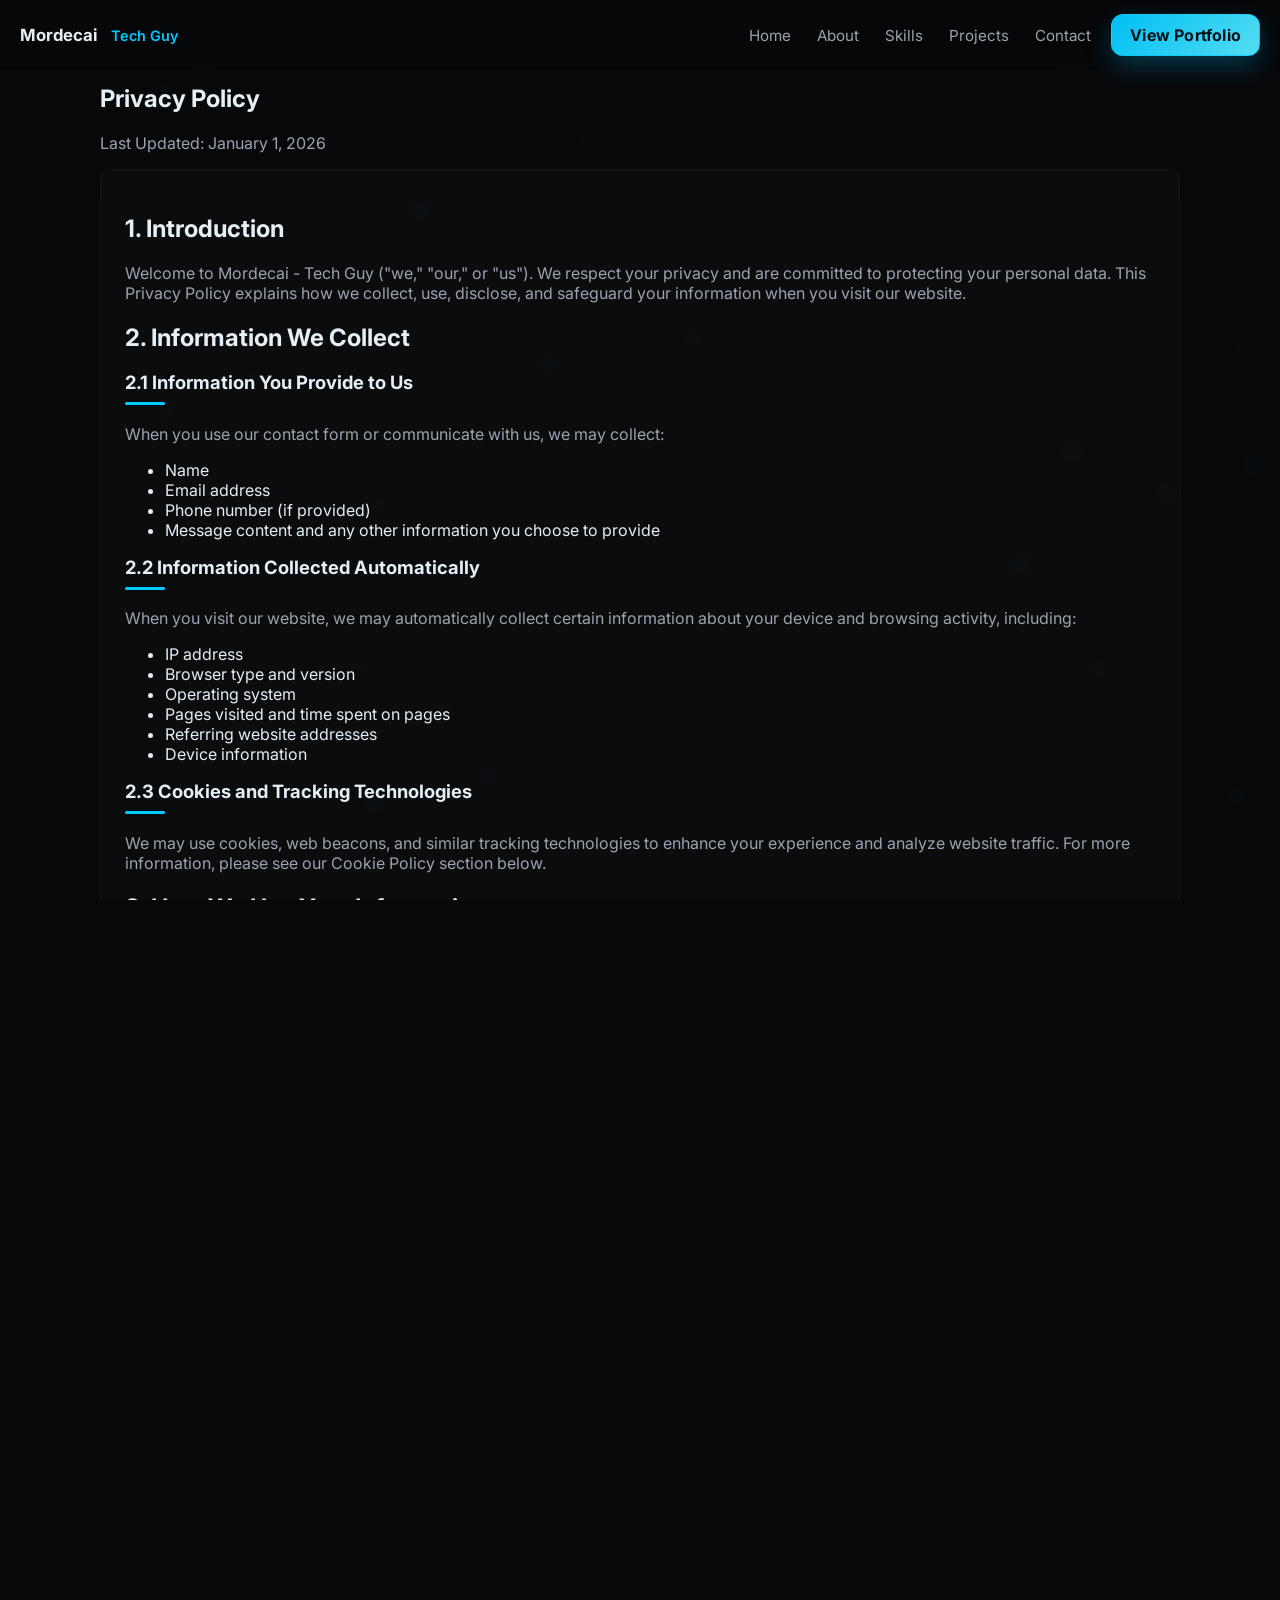
<file: privacy.html>
<!doctype html>
<html lang="en">
<head>
  <meta charset="utf-8">
  <meta name="viewport" content="width=device-width, initial-scale=1">
  <title>Privacy Policy - Mordecai | Tech Guy</title>

  <link rel="preconnect" href="https://fonts.googleapis.com">
  <link rel="preconnect" href="https://fonts.gstatic.com" crossorigin>
  <link href="https://fonts.googleapis.com/css2?family=Inter:wght@300;400;600;700&display=swap" rel="stylesheet">

  <link rel="stylesheet" href="index.css">

  <meta name="description" content="Privacy Policy for Mordecai - Tech Guy portfolio website.">
  <meta name="theme-color" content="#07080a">
</head>
<body>

  <div id="scrollProgress" aria-hidden="true"></div>
  <canvas id="particles" aria-hidden="true"></canvas>

  <header id="siteHeader" class="nav">
    <div class="nav-inner">
      <a href="index.html" class="brand">Mordecai<span class="dot">Tech Guy</span></a>

      <nav class="nav-links" aria-label="Primary navigation">
        <a href="index.html#home" class="nav-link">Home</a>
        <a href="index.html#about" class="nav-link">About</a>
        <a href="index.html#skills" class="nav-link">Skills</a>
        <a href="index.html#projects" class="nav-link">Projects</a>
        <a href="index.html#contact" class="nav-link">Contact</a>
        <a href="index.html#projects" class="btn-accent">View Portfolio</a>
      </nav>

      <button id="mobileBtn" aria-expanded="false" aria-controls="mobileMenu" class="mobile-toggle" aria-label="Open menu">
        <svg viewBox="0 0 24 24" width="20" height="20" fill="none" stroke="currentColor" stroke-width="2" stroke-linecap="round" aria-hidden="true">
          <line x1="3" y1="6" x2="21" y2="6"></line>
          <line x1="3" y1="12" x2="21" y2="12"></line>
          <line x1="3" y1="18" x2="21" y2="18"></line>
        </svg>
      </button>
    </div>
  </header>

  <div id="mobileMenu" class="mobile-menu" aria-hidden="true">
    <div class="mobile-card">
      <button id="mobileClose" class="mobile-close" aria-label="Close menu">✕</button>
      <nav class="mobile-nav" aria-label="Mobile navigation">
        <a href="index.html#home" data-link-mobile class="mobile-link">Home</a>
        <a href="index.html#about" data-link-mobile class="mobile-link">About</a>
        <a href="index.html#skills" data-link-mobile class="mobile-link">Skills</a>
        <a href="index.html#projects" data-link-mobile class="mobile-link">Projects</a>
        <a href="index.html#contact" data-link-mobile class="mobile-link">Contact</a>
      </nav>
    </div>
  </div>

  <main>
    <section class="section reveal legal-page">
      <div class="container">
        <div class="legal-header">
          <h1>Privacy Policy</h1>
          <p class="muted">Last Updated: January 1, 2026</p>
        </div>

        <div class="card legal-content">
          <h2>1. Introduction</h2>
          <p class="muted">Welcome to Mordecai - Tech Guy ("we," "our," or "us"). We respect your privacy and are committed to protecting your personal data. This Privacy Policy explains how we collect, use, disclose, and safeguard your information when you visit our website.</p>

          <h2>2. Information We Collect</h2>
          <h3>2.1 Information You Provide to Us</h3>
          <p class="muted">When you use our contact form or communicate with us, we may collect:</p>
          <ul class="legal-list">
            <li>Name</li>
            <li>Email address</li>
            <li>Phone number (if provided)</li>
            <li>Message content and any other information you choose to provide</li>
          </ul>

          <h3>2.2 Information Collected Automatically</h3>
          <p class="muted">When you visit our website, we may automatically collect certain information about your device and browsing activity, including:</p>
          <ul class="legal-list">
            <li>IP address</li>
            <li>Browser type and version</li>
            <li>Operating system</li>
            <li>Pages visited and time spent on pages</li>
            <li>Referring website addresses</li>
            <li>Device information</li>
          </ul>

          <h3>2.3 Cookies and Tracking Technologies</h3>
          <p class="muted">We may use cookies, web beacons, and similar tracking technologies to enhance your experience and analyze website traffic. For more information, please see our Cookie Policy section below.</p>

          <h2>3. How We Use Your Information</h2>
          <p class="muted">We use the information we collect for the following purposes:</p>
          <ul class="legal-list">
            <li>To respond to your inquiries and communicate with you</li>
            <li>To provide and maintain our services</li>
            <li>To improve our website and user experience</li>
            <li>To analyze website usage and trends</li>
            <li>To detect, prevent, and address technical issues or security concerns</li>
            <li>To comply with legal obligations</li>
          </ul>

          <h2>4. How We Share Your Information</h2>
          <p class="muted">We do not sell, trade, or rent your personal information to third parties. We may share your information only in the following circumstances:</p>
          <ul class="legal-list">
            <li><strong>Service Providers:</strong> We may share information with trusted third-party service providers who assist us in operating our website (e.g., hosting services, email services)</li>
            <li><strong>Legal Requirements:</strong> We may disclose your information if required to do so by law or in response to valid requests by public authorities</li>
            <li><strong>Business Transfers:</strong> In the event of a merger, acquisition, or sale of assets, your information may be transferred</li>
          </ul>

          <h2>5. Data Security</h2>
          <p class="muted">We implement appropriate technical and organizational security measures to protect your personal information against unauthorized access, alteration, disclosure, or destruction. However, no method of transmission over the internet or electronic storage is 100% secure, and we cannot guarantee absolute security.</p>

          <h2>6. Data Retention</h2>
          <p class="muted">We retain your personal information only for as long as necessary to fulfill the purposes outlined in this Privacy Policy, unless a longer retention period is required or permitted by law. Contact form submissions are typically retained for up to 2 years.</p>

          <h2>7. Your Rights</h2>
          <p class="muted">Depending on your location, you may have the following rights regarding your personal information:</p>
          <ul class="legal-list">
            <li><strong>Access:</strong> The right to request copies of your personal data</li>
            <li><strong>Rectification:</strong> The right to request correction of inaccurate or incomplete data</li>
            <li><strong>Erasure:</strong> The right to request deletion of your personal data</li>
            <li><strong>Restriction:</strong> The right to request restriction of processing your personal data</li>
            <li><strong>Objection:</strong> The right to object to our processing of your personal data</li>
            <li><strong>Data Portability:</strong> The right to request transfer of your data to another organization</li>
          </ul>
          <p class="muted">To exercise any of these rights, please contact us at mordecaijames78@gmail.com.</p>

          <h2>8. Third-Party Links</h2>
          <p class="muted">Our website may contain links to third-party websites. We are not responsible for the privacy practices or content of these external sites. We encourage you to review their privacy policies before providing any personal information.</p>

          <h2>9. Children's Privacy</h2>
          <p class="muted">Our website is not intended for children under the age of 13. We do not knowingly collect personal information from children under 13. If you believe we have collected information from a child under 13, please contact us immediately.</p>

          <h2>10. International Data Transfers</h2>
          <p class="muted">Your information may be transferred to and processed in countries other than your country of residence. These countries may have different data protection laws. By using our website, you consent to the transfer of your information to these countries.</p>

          <h2>11. Changes to This Privacy Policy</h2>
          <p class="muted">We may update this Privacy Policy from time to time. Any changes will be posted on this page with an updated "Last Updated" date. We encourage you to review this Privacy Policy periodically for any changes.</p>

          <h2>12. Cookie Policy</h2>
          <h3>What Are Cookies?</h3>
          <p class="muted">Cookies are small text files stored on your device when you visit our website. They help us provide you with a better experience and allow certain features to function properly.</p>

          <h3>Types of Cookies We Use</h3>
          <ul class="legal-list">
            <li><strong>Essential Cookies:</strong> Necessary for the website to function properly (e.g., remembering your cookie preferences)</li>
            <li><strong>Performance Cookies:</strong> Help us understand how visitors interact with our website by collecting anonymous information</li>
            <li><strong>Functionality Cookies:</strong> Remember your preferences and choices to provide enhanced features</li>
          </ul>

          <h3>Managing Cookies</h3>
          <p class="muted">Most web browsers allow you to control cookies through their settings. You can choose to block or delete cookies, but this may affect your experience on our website. You can manage your cookie preferences using our cookie banner when you first visit the site.</p>

          <h2>13. Contact Us</h2>
          <p class="muted">If you have any questions, concerns, or requests regarding this Privacy Policy or our data practices, please contact us:</p>
          <div class="contact-box">
            <p><strong>Email:</strong> <a href="mailto:mordecaijames78@gmail.com">mordecaijames78@gmail.com</a></p>
            <p><strong>Phone:</strong> <a href="https://wa.me/2349077673110">+234 907 767 3110</a></p>
            <p><strong>Location:</strong> Kaduna, Nigeria</p>
          </div>
        </div>
      </div>
    </section>
  </main>

  <footer class="footer">
    <div class="container footer-inner">
      <div class="muted small">© <span id="year"></span> Mordecai — Tech Guy. All rights reserved.</div>
      <div class="links">
        <a href="privacy.html" class="muted">Privacy</a>
        <a href="terms.html" class="muted">Terms</a>
      </div>
    </div>
  </footer>

  <script src="index.js"></script>
</body>
</html>
</file>
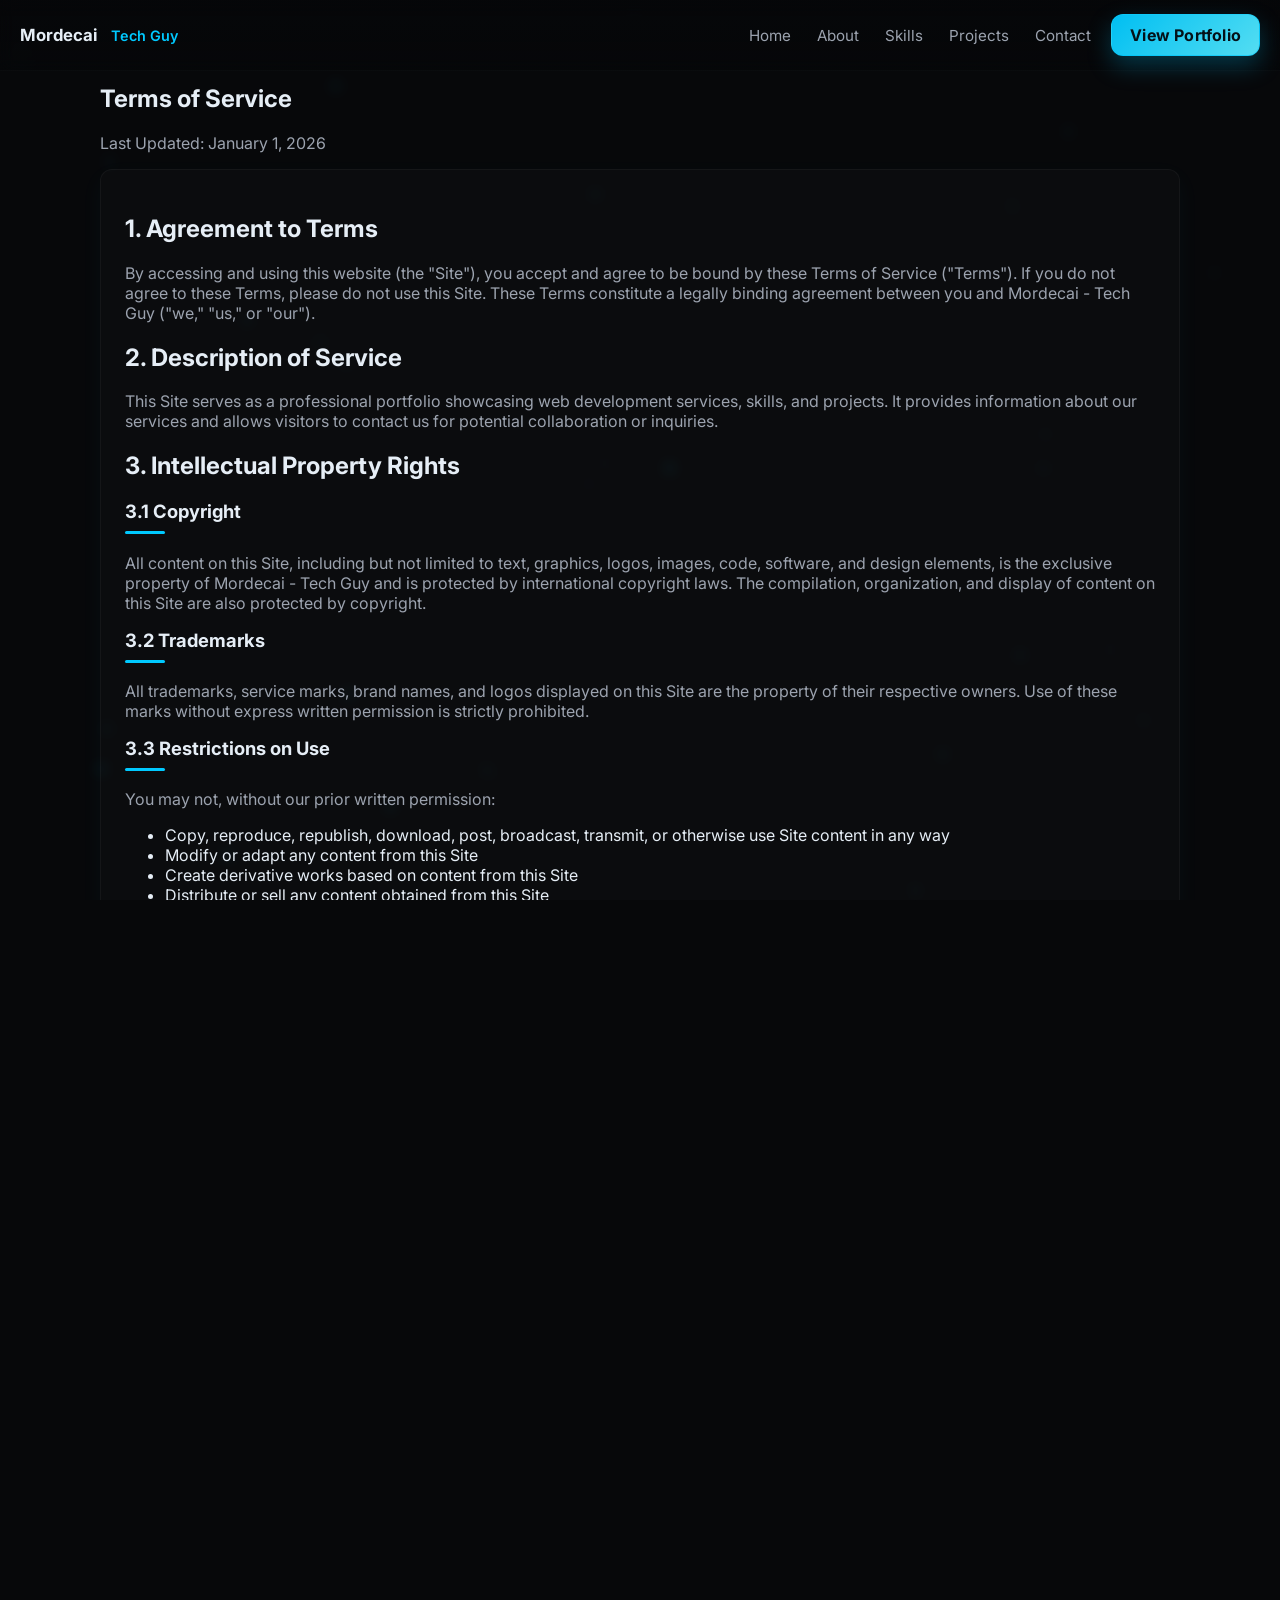
<file: terms.html>
<!doctype html>
<html lang="en">
<head>
  <meta charset="utf-8">
  <meta name="viewport" content="width=device-width, initial-scale=1">
  <title>Terms of Service - Mordecai | Tech Guy</title>

  <link rel="preconnect" href="https://fonts.googleapis.com">
  <link rel="preconnect" href="https://fonts.gstatic.com" crossorigin>
  <link href="https://fonts.googleapis.com/css2?family=Inter:wght@300;400;600;700&display=swap" rel="stylesheet">

  <link rel="stylesheet" href="index.css">

  <meta name="description" content="Terms of Service for Mordecai - Tech Guy portfolio website.">
  <meta name="theme-color" content="#07080a">
</head>
<body>

  <div id="scrollProgress" aria-hidden="true"></div>
  <canvas id="particles" aria-hidden="true"></canvas>

  <header id="siteHeader" class="nav">
    <div class="nav-inner">
      <a href="index.html" class="brand">Mordecai<span class="dot">Tech Guy</span></a>

      <nav class="nav-links" aria-label="Primary navigation">
        <a href="index.html#home" class="nav-link">Home</a>
        <a href="index.html#about" class="nav-link">About</a>
        <a href="index.html#skills" class="nav-link">Skills</a>
        <a href="index.html#projects" class="nav-link">Projects</a>
        <a href="index.html#contact" class="nav-link">Contact</a>
        <a href="index.html#projects" class="btn-accent">View Portfolio</a>
      </nav>

      <button id="mobileBtn" aria-expanded="false" aria-controls="mobileMenu" class="mobile-toggle" aria-label="Open menu">
        <svg viewBox="0 0 24 24" width="20" height="20" fill="none" stroke="currentColor" stroke-width="2" stroke-linecap="round" aria-hidden="true">
          <line x1="3" y1="6" x2="21" y2="6"></line>
          <line x1="3" y1="12" x2="21" y2="12"></line>
          <line x1="3" y1="18" x2="21" y2="18"></line>
        </svg>
      </button>
    </div>
  </header>

  <div id="mobileMenu" class="mobile-menu" aria-hidden="true">
    <div class="mobile-card">
      <button id="mobileClose" class="mobile-close" aria-label="Close menu">✕</button>
      <nav class="mobile-nav" aria-label="Mobile navigation">
        <a href="index.html#home" data-link-mobile class="mobile-link">Home</a>
        <a href="index.html#about" data-link-mobile class="mobile-link">About</a>
        <a href="index.html#skills" data-link-mobile class="mobile-link">Skills</a>
        <a href="index.html#projects" data-link-mobile class="mobile-link">Projects</a>
        <a href="index.html#contact" data-link-mobile class="mobile-link">Contact</a>
      </nav>
    </div>
  </div>

  <main>
    <section class="section reveal legal-page">
      <div class="container">
        <div class="legal-header">
          <h1>Terms of Service</h1>
          <p class="muted">Last Updated: January 1, 2026</p>
        </div>

        <div class="card legal-content">
          <h2>1. Agreement to Terms</h2>
          <p class="muted">By accessing and using this website (the "Site"), you accept and agree to be bound by these Terms of Service ("Terms"). If you do not agree to these Terms, please do not use this Site. These Terms constitute a legally binding agreement between you and Mordecai - Tech Guy ("we," "us," or "our").</p>

          <h2>2. Description of Service</h2>
          <p class="muted">This Site serves as a professional portfolio showcasing web development services, skills, and projects. It provides information about our services and allows visitors to contact us for potential collaboration or inquiries.</p>

          <h2>3. Intellectual Property Rights</h2>
          <h3>3.1 Copyright</h3>
          <p class="muted">All content on this Site, including but not limited to text, graphics, logos, images, code, software, and design elements, is the exclusive property of Mordecai - Tech Guy and is protected by international copyright laws. The compilation, organization, and display of content on this Site are also protected by copyright.</p>

          <h3>3.2 Trademarks</h3>
          <p class="muted">All trademarks, service marks, brand names, and logos displayed on this Site are the property of their respective owners. Use of these marks without express written permission is strictly prohibited.</p>

          <h3>3.3 Restrictions on Use</h3>
          <p class="muted">You may not, without our prior written permission:</p>
          <ul class="legal-list">
            <li>Copy, reproduce, republish, download, post, broadcast, transmit, or otherwise use Site content in any way</li>
            <li>Modify or adapt any content from this Site</li>
            <li>Create derivative works based on content from this Site</li>
            <li>Distribute or sell any content obtained from this Site</li>
            <li>Remove or alter any copyright, trademark, or other proprietary notices</li>
            <li>Use automated systems (bots, scrapers) to access or collect data from this Site</li>
          </ul>

          <h2>4. Permitted Use</h2>
          <p class="muted">You may:</p>
          <ul class="legal-list">
            <li>View and browse the Site for personal, non-commercial purposes</li>
            <li>Share links to pages on this Site on social media or other platforms</li>
            <li>Print individual pages for your personal reference</li>
            <li>Contact us through provided forms and communication channels</li>
          </ul>

          <h2>5. User Conduct</h2>
          <p class="muted">When using this Site, you agree not to:</p>
          <ul class="legal-list">
            <li>Violate any applicable laws or regulations</li>
            <li>Infringe upon the intellectual property rights of others</li>
            <li>Transmit any harmful, offensive, or illegal content</li>
            <li>Attempt to gain unauthorized access to any portion of the Site</li>
            <li>Interfere with or disrupt the Site's operation or servers</li>
            <li>Impersonate any person or entity</li>
            <li>Collect or harvest information about other users</li>
            <li>Use the Site for any commercial purpose without our express permission</li>
          </ul>

          <h2>6. Project Showcases and Client Work</h2>
          <p class="muted">Projects and client work displayed in our portfolio are shown with permission or are our original work. If you are a client and wish to have your project removed or modified, please contact us immediately.</p>

          <h2>7. Third-Party Links</h2>
          <p class="muted">This Site may contain links to third-party websites or resources. We are not responsible for the content, accuracy, or practices of these external sites. Access to third-party sites is at your own risk, and we encourage you to review their terms of service and privacy policies.</p>

          <h2>8. Disclaimer of Warranties</h2>
          <p class="muted">This Site is provided "as is" and "as available" without warranties of any kind, either express or implied, including but not limited to:</p>
          <ul class="legal-list">
            <li>Warranties of merchantability or fitness for a particular purpose</li>
            <li>Warranties that the Site will be uninterrupted, error-free, or secure</li>
            <li>Warranties regarding the accuracy, reliability, or completeness of content</li>
          </ul>

          <h2>9. Limitation of Liability</h2>
          <p class="muted">To the fullest extent permitted by law, Mordecai - Tech Guy shall not be liable for any direct, indirect, incidental, consequential, special, or punitive damages arising from or related to your use of this Site, including but not limited to:</p>
          <ul class="legal-list">
            <li>Loss of data, profits, or business opportunities</li>
            <li>Personal injury or property damage</li>
            <li>Unauthorized access to or use of our servers</li>
            <li>Errors, mistakes, or inaccuracies in content</li>
            <li>Any interruption or cessation of services</li>
          </ul>

          <h2>10. Indemnification</h2>
          <p class="muted">You agree to indemnify, defend, and hold harmless Mordecai - Tech Guy from any claims, losses, damages, liabilities, costs, and expenses (including reasonable attorney's fees) arising from:</p>
          <ul class="legal-list">
            <li>Your use of the Site</li>
            <li>Your violation of these Terms</li>
            <li>Your violation of any rights of another party</li>
            <li>Any content you submit through the Site</li>
          </ul>

          <h2>11. Service Inquiries and Contracts</h2>
          <p class="muted">Any inquiries about services made through this Site do not constitute a binding contract. Formal service agreements require separate written contracts signed by both parties. Pricing, timelines, and deliverables mentioned on the Site are subject to change and must be confirmed in writing.</p>

          <h2>12. Privacy</h2>
          <p class="muted">Your use of this Site is also governed by our Privacy Policy, which is incorporated into these Terms by reference. Please review our Privacy Policy to understand our data collection and usage practices.</p>

          <h2>13. Copyright Infringement Claims</h2>
          <p class="muted">If you believe that content on this Site infringes your copyright, please contact us with the following information:</p>
          <ul class="legal-list">
            <li>Identification of the copyrighted work claimed to be infringed</li>
            <li>Identification of the allegedly infringing material on our Site</li>
            <li>Your contact information (name, address, email, phone number)</li>
            <li>A statement that you have a good faith belief that the use is not authorized</li>
            <li>A statement that the information provided is accurate</li>
            <li>Your physical or electronic signature</li>
          </ul>

          <h2>14. Modifications to Terms</h2>
          <p class="muted">We reserve the right to modify these Terms at any time without prior notice. Changes will be effective immediately upon posting to this page with an updated "Last Updated" date. Your continued use of the Site after changes constitutes acceptance of the modified Terms.</p>

          <h2>15. Modifications to Site</h2>
          <p class="muted">We reserve the right to modify, suspend, or discontinue any aspect of the Site at any time without notice or liability.</p>

          <h2>16. Governing Law and Jurisdiction</h2>
          <p class="muted">These Terms shall be governed by and construed in accordance with the laws of Nigeria, without regard to its conflict of law provisions. Any disputes arising from these Terms or your use of the Site shall be subject to the exclusive jurisdiction of the courts in Kaduna, Nigeria.</p>

          <h2>17. Severability</h2>
          <p class="muted">If any provision of these Terms is found to be invalid, illegal, or unenforceable, the remaining provisions shall continue in full force and effect.</p>

          <h2>18. Waiver</h2>
          <p class="muted">Our failure to enforce any right or provision of these Terms shall not constitute a waiver of such right or provision.</p>

          <h2>19. Entire Agreement</h2>
          <p class="muted">These Terms, together with our Privacy Policy, constitute the entire agreement between you and Mordecai - Tech Guy regarding your use of this Site.</p>

          <h2>20. Contact Information</h2>
          <p class="muted">If you have any questions about these Terms of Service, please contact us:</p>
          <div class="contact-box">
            <p><strong>Email:</strong> <a href="mailto:mordecaijames78@gmail.com">mordecaijames78@gmail.com</a></p>
            <p><strong>Phone:</strong> <a href="https://wa.me/2349077673110">+234 907 767 3110</a></p>
            <p><strong>Location:</strong> Kaduna, Nigeria</p>
          </div>

          <p class="muted"><strong>Acknowledgment:</strong> By using this Site, you acknowledge that you have read, understood, and agree to be bound by these Terms of Service.</p>
        </div>
      </div>
    </section>
  </main>

  <footer class="footer">
    <div class="container footer-inner">
      <div class="muted small">© <span id="year"></span> Mordecai — Tech Guy. All rights reserved.</div>
      <div class="links">
        <a href="privacy.html" class="muted">Privacy</a>
        <a href="terms.html" class="muted">Terms</a>
      </div>
    </div>
  </footer>

  <script src="index.js"></script>
</body>
</html>
</file>
<file: index.css>
/* =========================
   FUTURISTIC MINIMAL THEME
   Enhanced & Production Ready
   ========================= */

:root {
  --bg: #07080a;
  --surface: #0f1620;
  --card: rgba(255,255,255,0.02);
  --card-border: rgba(255,255,255,0.04);
  --text: #e6eef6;
  --muted: #9ca3af;
  --accent: #00c9ff;
  --accent-soft: rgba(0,201,255,0.08);
  --success: #51cf66;
  --warning: #ffd43b;
  --error: #ff6b6b;
  --radius: 14px;
  --glass-blur: 8px;
  --container: 1120px;
  --transition: 320ms cubic-bezier(.16,.84,.24,1);
  --spring: var(--transition);
  
  --spacing-xs: 8px;
  --spacing-sm: 16px;
  --spacing-md: 24px;
  --spacing-lg: 32px;
  --spacing-xl: 48px;
  --spacing-2xl: 64px;
}

* { 
  box-sizing: border-box;
}

img {
  max-width: 100%;
  height: auto;
  display: block;
}

button,
input,
textarea,
select {
  font: inherit;
}

html {
  scroll-behavior: smooth;
}

html,
body { 
  height: 100%;
  margin: 0; 
  padding: 0; 
  background: var(--bg); 
  color: var(--text); 
  font-family: Inter, system-ui, -apple-system, "Segoe UI", Roboto, "Helvetica Neue", Arial, sans-serif; 
  -webkit-font-smoothing: antialiased; 
  -moz-osx-font-smoothing: grayscale;
  overflow-x: hidden;
}

/* Selection color */
::selection {
  background: var(--accent-soft);
  color: var(--accent);
}

/* Layout helpers */
.container { 
  width: 100%;
  max-width: var(--container); 
  margin: 0 auto; 
  padding: 0 clamp(16px, 4vw, 20px);
}

.grid {
  display: grid;
  gap: clamp(16px, 3vw, 24px); 
  align-items: center; 
}

.section { 
  padding: clamp(40px, 8vw, 64px) 0;
  position: relative; 
  z-index: 5; 
}

.section {
  content-visibility: auto;
  contain-intrinsic-size: 1px 800px;
}

.hero {
  content-visibility: visible;
}

section[id] {
  scroll-margin-top: 90px;
}

.section-head {
  text-align: center;
  margin-bottom: clamp(28px, 5vw, 40px);
}

.section-head h2 {
  font-size: clamp(1.75rem, 3.5vw, 2.25rem);
  margin: 0 0 12px 0;
  line-height: 1.2;
}

.section-head p {
  color: var(--muted);
  font-size: clamp(0.9rem, 2vw, 1rem);
  line-height: 1.6;
  max-width: 600px;
  margin: 0 auto;
}

/* Scroll progress */
#scrollProgress {
  position: fixed;
  left: 0; 
  top: 0; 
  height: 4px; 
  width: 0%; 
  background: linear-gradient(90deg, var(--accent), rgba(0,201,255,0.6)); 
  z-index: 60; 
  box-shadow: 0 6px 18px rgba(0,0,0,0.25); 
  transition: width 120ms linear; 
}

/* Particles canvas */
#particles { 
  position: fixed; 
  inset: 0; 
  z-index: 0; 
  pointer-events: none !important;
  mix-blend-mode: screen; 
  opacity: 0.7; 
  filter: blur(6px); 
}

.nav { 
  position: fixed; 
  inset: 0 auto auto 0;
  top: 0; 
  z-index: 60; 
  width: 100%; 
  pointer-events: auto;
}

.nav-inner { 
  display: flex; 
  align-items: center; 
  justify-content: space-between; 
  padding: clamp(10px, 2vw, 14px) clamp(16px, 4vw, 20px); 
  gap: clamp(12px, 2vw, 16px); 
  backdrop-filter: blur(var(--glass-blur)); 
  background: linear-gradient(180deg, rgba(5,6,8,0.55), rgba(5,6,8,0.35)); 
  border-bottom: 1px solid rgba(255,255,255,0.02); 
  pointer-events: auto;
}

.brand { 
  font-weight: 700; 
  font-size: clamp(0.95rem, 2.5vw, 1.05rem); 
  color: var(--text); 
  text-decoration: none; 
  display: inline-flex; 
  gap: 8px; 
  align-items: center;
  white-space: nowrap;
  cursor: pointer;
  pointer-events: auto;
}

.brand .dot {
  color: var(--accent); 
  font-weight: 600; 
  margin-left: 6px; 
  font-size: 0.9rem; 
}

/* Desktop navigation - now inside <nav> */
.nav-links { 
  display: flex; 
  align-items: center; 
  gap: clamp(8px, 2vw, 14px);
  pointer-events: auto;
}

.nav-link { 
  color: var(--muted); 
  text-decoration: none; 
  padding: 8px 6px; 
  border-radius: 8px; 
  transition: var(--transition);
  font-size: clamp(0.85rem, 2vw, 0.95rem);
  white-space: nowrap;
  position: relative;
}

.nav-link::after {
  content: '';
  position: absolute;
  bottom: 0;
  left: 50%;
  width: 0;
  height: 2px;
  background: var(--accent);
  transform: translateX(-50%);
  transition: width var(--transition);
}

.nav-link:hover,
.nav-link.active { 
  color: var(--accent); 
}

.nav-link:hover::after,
.nav-link.active::after {
  width: 80%;
}

.nav-link[aria-current="page"] {
  color: var(--accent);
}

.nav-link[aria-current="page"]::after {
  width: 80%;
}

/* Buttons */
.btn-accent { 
  display: inline-flex; 
  gap: 8px; 
  align-items: center; 
  padding: clamp(8px, 2vw, 10px) clamp(14px, 3vw, 18px); 
  min-height: 40px;
  border-radius: 12px; 
  border: 1px solid rgba(0,201,255,0.5); 
  background: linear-gradient(135deg, rgba(0,201,255,0.95), rgba(88,233,255,0.95)); 
  color: #041118; 
  text-decoration: none; 
  font-weight: 700; 
  transition: var(--transition); 
  box-shadow: 0 10px 24px rgba(0,201,255,0.25);
  font-size: clamp(0.9rem, 2.2vw, 1rem);
  letter-spacing: 0.2px;
  white-space: nowrap;
  cursor: pointer;
  pointer-events: auto;
  user-select: none;
  font-family: inherit;
  -webkit-appearance: none;
  appearance: none;
}
.btn-accent:hover {
  box-shadow: 0 14px 30px rgba(0,201,255,0.32); 
  transform: translateY(-2px); 
  border-color: rgba(0,201,255,0.7);
  filter: brightness(1.02);
}
.btn-accent:active {
  transform: translateY(0);
  box-shadow: 0 8px 20px rgba(0,201,255,0.22);
}
.btn-ghost {
  display: inline-flex;
  align-items: center;
  gap: 6px;
  padding: clamp(8px, 2vw, 10px) clamp(14px, 3vw, 16px);
  min-height: 40px;
  border-radius: 12px;
  background: transparent;
  color: var(--text);
  border: 1px solid rgba(0,201,255,0.25);
  text-decoration: none;
  cursor: pointer;
  transition: var(--transition);
  font-size: clamp(0.9rem, 2.2vw, 1rem);
  pointer-events: auto;
  user-select: none;
  font-family: inherit;
  -webkit-appearance: none;
  appearance: none;
}
.btn-ghost:hover {
  color: #041118;
  background: rgba(0,201,255,0.2);
  border-color: rgba(0,201,255,0.45);
  transform: translateY(-1px);
}

.btn-accent:disabled,
.btn-ghost:disabled {
  opacity: 0.6;
  cursor: not-allowed;
  transform: none;
  box-shadow: none;
  filter: none;
}
/* Focus states */
a:focus-visible, 
button:focus-visible {
  outline: 3px solid rgba(0,201,255,0.3);
  outline-offset: 3px;
}

/* Mobile toggle */
.mobile-toggle { 
  display: none; 
  background: transparent; 
  border: 1px solid rgba(255,255,255,0.04); 
  padding: 8px; 
  border-radius: 8px; 
  color: var(--text);
  cursor: pointer;
  transition: var(--transition);
}

.mobile-toggle:hover { 
  transform: translateY(-1px); 
  background: rgba(255,255,255,0.02);
}

@media (max-width: 991px) { 
  .nav-links { 
    display: none; 
  } 
  .mobile-toggle { 
    display: inline-flex; 
  }
}

/* Mobile menu */
.mobile-menu { 
  position: fixed; 
  inset: 0; 
  z-index: 120; 
  display: flex; 
  align-items: flex-start; 
  justify-content: center; 
  pointer-events: none;
  background: rgba(0,0,0,0.6);
  backdrop-filter: blur(4px);
  opacity: 0;
  transition: opacity var(--transition);
}

.mobile-menu.show {
  opacity: 1;
  pointer-events: auto;
}

.mobile-card {
  margin-top: clamp(68px, 12vw, 78px); 
  width: calc(100% - 32px); 
  max-width: 420px; 
  background: linear-gradient(135deg, rgba(15,22,32,0.98), rgba(7,8,10,0.98));
  border: 1px solid var(--card-border); 
  border-radius: 12px; 
  padding: 18px; 
  box-shadow: 0 18px 60px rgba(0,0,0,0.6); 
  pointer-events: auto; 
  transform: translateY(-20px); 
  transition: transform var(--transition); 
}

.mobile-menu.show .mobile-card {
  transform: translateY(0);
}

.mobile-close {
  background: transparent; 
  border: none; 
  color: var(--text); 
  font-size: 20px; 
  float: right;
  cursor: pointer;
  padding: 4px;
  transition: var(--transition);
  line-height: 1;
}

.mobile-close:hover {
  transform: scale(1.1);
  color: var(--accent);
}

.mobile-nav { 
  display: flex; 
  flex-direction: column; 
  gap: 8px; 
  margin-top: 8px;
  clear: both;
}

.mobile-link { 
  text-decoration: none; 
  color: var(--text); 
  padding: 10px; 
  border-radius: 8px;
  transition: var(--transition);
  font-size: clamp(0.9rem, 2vw, 1rem);
}

.mobile-link:hover {
  background: rgba(255,255,255,0.02);
  color: var(--accent);
}

/* Active state for mobile links */
.mobile-link[aria-current="page"] {
  color: var(--accent);
  background: rgba(0,201,255,0.05);
}

/* Mobile CTA button (matches desktop) */
.mobile-cta {
  justify-content: center;
  margin-top: 12px;
}

/* Hero Section */
.hero { 
  padding-top: clamp(100px, 18vw, 140px); 
  padding-bottom: clamp(40px, 8vw, 60px); 
  min-height: 100vh; 
  display: flex;
  align-items: center; 
}

.hero-grid {
  display: grid;
  grid-template-columns: 1fr;
  gap: clamp(32px, 6vw, 48px);
  align-items: center;
  width: 100%;
}

@media (min-width: 992px) { 
  .hero-grid { 
    grid-template-columns: 1fr 420px;
    gap: 60px;
  }
}

.kicker { 
  display: inline-flex;
  align-items: center;
  gap: 6px;
  padding: 6px 12px; 
  border-radius: 999px; 
  background: var(--accent-soft); 
  color: var(--accent); 
  font-size: clamp(0.75rem, 2vw, 0.85rem); 
  margin-bottom: 18px;
  font-weight: 600;
  border: 1px solid rgba(0,201,255,0.2);
}

.kicker::before {
  content: 'o';
  animation: pulse 2s ease-in-out infinite;
}

@keyframes pulse {
  0%, 100% { opacity: 1; }
  50% { opacity: 0.5; }
}

.hero-title { 
  font-size: clamp(1.75rem, 6vw, 3.25rem); 
  line-height: 1.1; 
  margin: 0 0 clamp(14px, 3vw, 18px) 0;
  background: linear-gradient(135deg, var(--text) 0%, var(--accent) 100%);
  -webkit-background-clip: text;
  -webkit-text-fill-color: transparent;
  background-clip: text;
}

.hero-sub { 
  color: var(--muted); 
  max-width: 52ch; 
  margin-bottom: clamp(20px, 4vw, 28px);
  font-size: clamp(0.95rem, 2.5vw, 1.05rem);
  line-height: 1.6;
}

.hero-ctas { 
  display: flex; 
  gap: clamp(10px, 2vw, 14px); 
  align-items: center;
  flex-wrap: wrap;
}

.hero-meta { 
  color: var(--muted); 
  margin-top: clamp(20px, 4vw, 24px);
  font-size: clamp(0.85rem, 2vw, 0.95rem);
}

.hero-meta strong {
  color: var(--accent);
}

/* Hero Photo */
.hero-photo-container {
  position: relative;
  display: flex;
  align-items: center;
  justify-content: center;
  padding: clamp(16px, 3vw, 20px);
}

.hero-photo {
  position: relative;
  width: 100%;
  max-width: clamp(280px, 50vw, 380px);
  aspect-ratio: 1;
  object-fit: cover;
  border-radius: clamp(16px, 3vw, 20px);
  border: 3px solid rgba(0,201,255,0.3);
  box-shadow: 
    0 0 60px rgba(0,201,255,0.15),
    0 20px 60px rgba(0,0,0,0.5);
  z-index: 2;
  transition: var(--transition);
}

.hero-photo:hover {
  transform: scale(1.02);
  border-color: rgba(0,201,255,0.5);
}

.photo-badge {
  position: absolute;
  bottom: clamp(20px, 4vw, 30px);
  left: 50%;
  transform: translateX(-50%);
  background: linear-gradient(135deg, rgba(15,22,32,0.95), rgba(7,8,10,0.95));
  backdrop-filter: blur(12px);
  border: 1px solid rgba(0,201,255,0.3);
  border-radius: 50px;
  padding: clamp(10px, 2vw, 12px) clamp(16px, 3vw, 20px);
  display: flex;
  align-items: center;
  gap: clamp(10px, 2vw, 12px);
  box-shadow: 0 8px 32px rgba(0,0,0,0.4);
  z-index: 3;
  animation: slideUp 0.6s ease-out 0.3s backwards;
}

@keyframes slideUp {
  from {
    opacity: 0;
    transform: translateX(-50%) translateY(20px);
  }
  to {
    opacity: 1;
    transform: translateX(-50%) translateY(0);
  }
}

.badge-icon {
  width: clamp(28px, 5vw, 32px);
  height: clamp(28px, 5vw, 32px);
  background: var(--success);
  border-radius: 50%;
  display: flex;
  align-items: center;
  justify-content: center;
  color: white;
  flex-shrink: 0;
  font-size: clamp(0.9rem, 2vw, 1rem);
}

.badge-text {
  text-align: left;
  min-width: 0;
}

.badge-title {
  font-size: clamp(0.8rem, 2vw, 0.9rem);
  font-weight: 600;
  color: var(--text);
  margin-bottom: 2px;
}

.badge-subtitle {
  font-size: clamp(0.7rem, 1.8vw, 0.75rem);
  color: var(--muted);
}

/* Stats */
.hero-stats {
  display: grid;
  grid-template-columns: repeat(auto-fit, minmax(120px, 1fr));
  gap: clamp(12px, 3vw, 20px);
  margin-top: clamp(32px, 6vw, 48px);
  padding-top: clamp(24px, 4vw, 32px);
  border-top: 1px solid rgba(255,255,255,0.04);
}

.stat-item {
  text-align: center;
  padding: clamp(12px, 2.5vw, 16px);
  background: var(--card);
  border: 1px solid var(--card-border);
  border-radius: 12px;
  transition: var(--transition);
}

.stat-item:hover {
  transform: translateY(-4px);
  border-color: rgba(0,201,255,0.2);
  box-shadow: 0 8px 24px rgba(0,201,255,0.08);
}

.stat-number {
  font-size: clamp(1.5rem, 4vw, 2rem);
  font-weight: 700;
  background: linear-gradient(135deg, var(--text) 0%, var(--accent) 100%);
  -webkit-background-clip: text;
  -webkit-text-fill-color: transparent;
  background-clip: text;
  margin-bottom: 4px;
  display: block;
}

.stat-label {
  font-size: clamp(0.75rem, 2vw, 0.85rem);
  color: var(--muted);
  text-transform: uppercase;
  letter-spacing: 0.5px;
  display: block;
}

/* Cards */
.card {
  background: rgba(255,255,255,0.02);
  border-radius: 12px;
  padding: clamp(16px, 3vw, 24px);
  border: 1px solid rgba(255,255,255,0.04);
  box-shadow: 0 8px 24px rgba(0,201,255,0.04);
  transition: var(--transition);
}

.card:hover {
  transform: translateY(-4px);
  box-shadow: 0 12px 32px rgba(0,201,255,0.1);
  border-color: rgba(0,201,255,0.1);
}

.card h3 {
  font-size: clamp(1rem, 2.5vw, 1.15rem);
  margin-top: 0;
  position: relative;
  padding-bottom: 12px;
}

.card h3::after {
  content: "";
  position: absolute;
  bottom: 0;
  left: 0;
  width: 40px;
  height: 3px;
  background: var(--accent);
  border-radius: 2px;
}

/* About Section */
.about-grid { 
  grid-template-columns: 1fr;
  gap: clamp(20px, 4vw, 24px);
}

@media (min-width: 768px) { 
  .about-grid { 
    grid-template-columns: minmax(250px, 300px) 1fr; 
  } 
}

.avatar { 
  width: 100%;
  max-width: 200px;
  aspect-ratio: 1;
  border-radius: 50%; 
  object-fit: cover; 
  border: 3px solid rgba(0,201,255,0.2); 
  box-shadow: 0 8px 24px rgba(0,0,0,0.3);
}

.info-list {
  list-style: none;
  padding: 0;
  margin: 16px 0;
}

.info-list li {
  padding: 8px 0;
  border-bottom: 1px solid rgba(255,255,255,0.04);
  color: var(--muted);
}

.info-list li:last-child {
  border-bottom: none;
}

.info-list strong {
  color: var(--text);
  margin-right: 8px;
}

.two-grid { 
  display: grid; 
  grid-template-columns: 1fr; 
  gap: clamp(12px, 2.5vw, 16px); 
  margin-top: 16px; 
}

@media (min-width: 640px) { 
  .two-grid { 
    grid-template-columns: 1fr 1fr; 
  } 
}

.mini {
  background: linear-gradient(135deg, var(--card) 0%, rgba(0,201,255,0.05) 100%);
  border: 1px solid var(--card-border);
  border-radius: 12px;
  padding: clamp(14px, 3vw, 16px) clamp(16px, 3.5vw, 20px);
  transition: var(--transition);
}

.mini:hover {
  transform: translateY(-4px);
  box-shadow: 0 12px 24px rgba(0,201,255,0.08);
  border-color: rgba(0,201,255,0.2);
}

.mini h3 {
  font-size: clamp(1.1rem, 2.5vw, 1.3rem);
  font-weight: 600;
  margin-bottom: 12px;
  margin-top: 0;
}

.mini ul {
  list-style: none;
  padding: 0;
  margin: 8px 0 0 0;
  font-size: clamp(0.85rem, 2vw, 0.95rem);
}

.mini ul li {
  margin-bottom: 6px;
  padding-left: 20px;
  position: relative;
  line-height: 1.6;
  transition: var(--transition);
  color: var(--muted);
}

.mini ul li:before {
  content: "v";
  position: absolute;
  left: 0;
  color: var(--accent);
  font-weight: bold;
}

.mini ul li:hover {
  transform: translateX(4px);
  color: var(--text);
}

/* Skills Section */
.skills-grid { 
  grid-template-columns: 1fr;
  gap: clamp(16px, 3vw, 24px);
}

@media (min-width: 640px) {
  .skills-grid {
    grid-template-columns: repeat(2, 1fr);
  }
}

@media (min-width: 900px) { 
  .skills-grid { 
    grid-template-columns: repeat(3, 1fr); 
  } 
}

.skill {
  margin-bottom: 16px; 
}

.skill h4 {
  margin: 0 0 8px 0;
  font-size: clamp(0.9rem, 2vw, 1rem);
  color: var(--text);
  display: flex;
  justify-content: space-between;
  align-items: center;
}

.progress-container { 
  background: rgba(255,255,255,0.04); 
  height: 8px; 
  border-radius: 999px; 
  overflow: hidden; 
  position: relative;
}

.progress-bar { 
  height: 8px;
  width: 0%; 
  background: linear-gradient(90deg, var(--accent), rgba(0,201,255,0.6)); 
  box-shadow: 0 0 10px rgba(0,201,255,0.4); 
  transition: width 1.2s cubic-bezier(.16,.84,.24,1); 
  position: relative;
}

.progress-bar::after {
  content: '';
  position: absolute;
  right: 0;
  top: 0;
  width: 20%;
  height: 100%;
  background: linear-gradient(90deg, transparent, rgba(255,255,255,0.3));
}

.tool-grid { 
  display: grid; 
  grid-template-columns: repeat(auto-fill, minmax(90px, 1fr)); 
  gap: 8px; 
  margin-top: 12px; 
}

.tool { 
  padding: clamp(8px, 2vw, 10px); 
  text-align: center; 
  border-radius: 8px; 
  background: rgba(255,255,255,0.02); 
  border: 1px solid rgba(255,255,255,0.03); 
  color: var(--muted); 
  transition: var(--transition);
  cursor: default;
  font-size: clamp(0.8rem, 2vw, 0.9rem);
}

.tool:hover {
  background: var(--accent-soft);
  color: var(--accent);
  border-color: var(--accent);
  transform: translateY(-2px);
}

/* Projects */
.project-grid { 
  grid-template-columns: 1fr;
  gap: clamp(16px, 3vw, 20px); 
}

@media (min-width: 768px) {
  .project-grid {
    grid-template-columns: repeat(2, 1fr);
  }
}

.project-media {
  width: 100%;
  border-radius: 12px;
  overflow: hidden;
  border: 1px solid rgba(255,255,255,0.06);
  background: linear-gradient(135deg, rgba(0,201,255,0.08), rgba(255,255,255,0.02));
  aspect-ratio: 16 / 9;
  margin: 12px 0 16px;
}

.project-media img {
  width: 100%;
  height: 100%;
  object-fit: cover;
  display: block;
}

.project-metrics {
  display: flex;
  gap: 12px;
  flex-wrap: wrap;
  margin: 12px 0;
  padding: 12px 0;
  border-top: 1px solid rgba(255,255,255,0.04);
  border-bottom: 1px solid rgba(255,255,255,0.04);
}

.project-metrics span {
  font-size: clamp(0.75rem, 2vw, 0.85rem);
  color: var(--muted);
  background: rgba(255,255,255,0.02);
  padding: 4px 10px;
  border-radius: 6px;
}

.tags {
  margin-top: 12px; 
  display: flex; 
  gap: 8px; 
  flex-wrap: wrap; 
}

.project-tech { 
  display: inline-block; 
  background: rgba(255,255,255,0.03); 
  padding: 6px 10px; 
  border-radius: 999px; 
  color: var(--muted); 
  font-size: clamp(0.75rem, 1.8vw, 0.78rem); 
  border: 1px solid rgba(255,255,255,0.04);
  transition: var(--transition);
}

.project-tech:hover {
  background: var(--accent-soft);
  color: var(--accent);
  border-color: var(--accent);
}

.project-actions { 
  margin-top: 12px; 
  display: flex; 
  gap: 10px;
  flex-wrap: wrap;
}

.link { 
  color: var(--muted); 
  text-decoration: none; 
  border: 1px solid rgba(255,255,255,0.03); 
  padding: 6px 10px; 
  border-radius: 8px; 
  cursor: pointer;
  transition: var(--transition);
  font-size: clamp(0.85rem, 2vw, 0.95rem);
}

.link:hover { 
  color: var(--accent); 
  background: rgba(0,201,255,0.04); 
  transform: translateY(-1px); 
  border-color: var(--accent);
}

/* Testimonials */
.testimonial-grid { 
  grid-template-columns: 1fr;
  gap: clamp(16px, 3vw, 20px); 
}

@media (min-width: 640px) {
  .testimonial-grid {
    grid-template-columns: repeat(2, 1fr);
  }
}

@media (min-width: 992px) { 
  .testimonial-grid { 
    grid-template-columns: repeat(3, 1fr); 
  } 
}

.testimonial-header {
  display: flex;
  align-items: center;
  gap: 12px;
  margin-bottom: 12px;
}

.testimonial-avatar {
  width: clamp(44px, 8vw, 48px);
  height: clamp(44px, 8vw, 48px);
  border-radius: 50%;
  object-fit: cover;
  border: 2px solid rgba(255,255,255,0.04);
  flex-shrink: 0;
}

.rating {
  color: var(--accent);
  font-size: clamp(1rem, 2vw, 1.1rem);
  letter-spacing: 2px;
  margin: 8px 0;
}

.testimonial-grid .card {
  position: relative;
  overflow: hidden;
}

.testimonial-grid .card::after {
  content: "";
  position: absolute;
  top: -40%;
  left: -120%;
  width: 60%;
  height: 180%;
  background: linear-gradient(120deg, transparent, rgba(0,201,255,0.12), transparent);
  transform: translateX(0);
  opacity: 0;
  pointer-events: none;
}

.testimonial-grid .card:hover::after,
.testimonial-grid .card:focus-within::after {
  animation: testimonialShine 1.2s ease;
}

@keyframes testimonialShine {
  0% { transform: translateX(0); opacity: 0; }
  30% { opacity: 0.35; }
  100% { transform: translateX(240%); opacity: 0; }
}

/* Contact */
.contact-grid { 
  grid-template-columns: 1fr; 
  gap: clamp(16px, 3vw, 20px); 
}

@media (min-width: 768px) {
  .contact-grid {
    grid-template-columns: 1fr 340px;
  }
}

.contact-form {
  position: relative;
  z-index: 30;
}

.label { 
  font-size: clamp(0.85rem, 2vw, 0.9rem); 
  color: var(--muted); 
  margin-bottom: 6px; 
  display: block; 
  font-weight: 500;
}

.input, textarea { 
  width: 100%; 
  padding: clamp(10px, 2vw, 12px) 14px; 
  border-radius: 8px; 
  background: rgba(255,255,255,0.02); 
  border: 1px solid rgba(255,255,255,0.04); 
  color: var(--text); 
  outline: none; 
  transition: var(--transition);
  font-size: clamp(0.9rem, 2vw, 1rem);
  font-family: inherit;
  margin-bottom: 16px;
}

.input:focus, textarea:focus { 
  border-color: var(--accent); 
  box-shadow: 0 0 0 3px rgba(0,201,255,0.1); 
  background: rgba(255,255,255,0.03);
}

textarea {
  resize: vertical;
  min-height: 120px;
}

.contact-list {
  list-style: none;
  padding: 0;
  margin: 16px 0;
}

.contact-list li {
  margin-bottom: 14px;
  color: var(--muted);
  font-size: clamp(0.85rem, 2vw, 0.95rem);
  display: flex;
  align-items: flex-start;
  gap: 8px;
}

.contact-list li::before {
  content: '>';
  color: var(--accent);
  flex-shrink: 0;
}

.contact-list a {
  color: var(--accent);
  text-decoration: none;
  transition: var(--transition);
  word-break: break-word;
}

.contact-list a:hover {
  color: var(--text);
  text-decoration: underline;
}

.social-links {
  display: flex;
  gap: 12px;
  margin-top: 20px;
  padding-top: 20px;
  border-top: 1px solid rgba(255, 255, 255, 0.04);
  flex-wrap: wrap;
}

.social-link {
  display: flex;
  align-items: center;
  justify-content: center;
  width: clamp(40px, 8vw, 44px);
  height: clamp(40px, 8vw, 44px);
  border-radius: 10px;
  background: rgba(255, 255, 255, 0.02);
  border: 1px solid rgba(255, 255, 255, 0.04);
  color: var(--muted);
  transition: var(--transition);
}

.social-link:hover {
  background: var(--accent-soft);
  border-color: var(--accent);
  color: var(--accent);
  transform: translateY(-2px);
  box-shadow: 0 8px 20px rgba(0, 201, 255, 0.08);
}

/* Status message */
.status-msg {
  margin-top: 12px;
  padding: 12px;
  border-radius: 8px;
  font-size: clamp(0.85rem, 2vw, 0.95rem);
  display: none;
}

.status-msg.show {
  display: block;
}

.status-msg.success {
  background: rgba(81, 207, 102, 0.1);
  color: var(--success);
  border: 1px solid rgba(81, 207, 102, 0.2);
}

.status-msg.error {
  background: rgba(255, 107, 107, 0.1);
  color: var(--error);
  border: 1px solid rgba(255, 107, 107, 0.2);
}

/* Cookie Banner */
.cookie-banner {
  position: fixed;
  bottom: 0;
  left: 0;
  right: 0;
  z-index: 100;
  background: linear-gradient(180deg, rgba(15,22,32,0.98), rgba(7,8,10,0.98));
  backdrop-filter: blur(12px);
  border-top: 1px solid rgba(255,255,255,0.06);
  box-shadow: 0 -4px 24px rgba(0,0,0,0.3);
  transform: translateY(100%);
  transition: transform 0.4s cubic-bezier(.16,.84,.24,1);
}

.cookie-banner.show {
  transform: translateY(0);
}

.cookie-content {
  max-width: var(--container);
  margin: 0 auto;
  padding: clamp(16px, 3vw, 20px);
  display: flex;
  align-items: center;
  justify-content: space-between;
  gap: clamp(16px, 3vw, 20px);
  flex-wrap: wrap;
}

.cookie-text p {
  margin: 0 0 4px 0;
  color: var(--text);
  font-size: clamp(0.85rem, 2vw, 0.95rem);
  line-height: 1.5;
}

.cookie-text a {
  color: var(--accent);
  text-decoration: none;
}

.cookie-text a:hover {
  text-decoration: underline;
}

.cookie-actions {
  display: flex;
  gap: 10px;
  align-items: center;
  flex-wrap: wrap;
}

.cookie-btn {
  padding: clamp(8px, 2vw, 10px) clamp(14px, 3vw, 18px);
  border-radius: 10px;
  font-size: clamp(0.85rem, 2vw, 0.9rem);
  font-weight: 600;
  cursor: pointer;
  transition: var(--transition);
  border: 1px solid rgba(255,255,255,0.04);
  font-family: inherit;
  white-space: nowrap;
}

.cookie-btn.accept {
  background: var(--accent-soft);
  color: var(--text);
}

.cookie-btn.accept:hover {
  box-shadow: 0 6px 20px rgba(0,201,255,0.14);
  transform: translateY(-1px);
}

.cookie-btn.decline {
  background: transparent;
  color: var(--muted);
}

.cookie-btn.decline:hover {
  color: var(--text);
  background: rgba(255,255,255,0.02);
}

/* ── FAQ ── */
.faq-list { max-width: 760px; margin: 0 auto; }
.faq-item {
  border-bottom: 1px solid rgba(255,255,255,0.06);
  overflow: hidden;
}
.faq-item:first-child { border-top: 1px solid rgba(255,255,255,0.06); }
.faq-question {
  display: flex;
  align-items: center;
  justify-content: space-between;
  gap: 16px;
  padding: clamp(16px, 3vw, 22px) 0;
  cursor: pointer;
  background: transparent;
  border: none;
  width: 100%;
  text-align: left;
  color: var(--text);
  font-size: clamp(0.92rem, 2.2vw, 1rem);
  font-weight: 600;
  font-family: inherit;
  transition: color 200ms ease;
  -webkit-appearance: none;
}
.faq-question:hover { color: var(--accent); }
.faq-question.open { color: var(--accent); }
.faq-icon {
  width: 28px; height: 28px;
  border-radius: 8px;
  border: 1px solid rgba(255,255,255,0.08);
  display: flex;
  align-items: center;
  justify-content: center;
  flex-shrink: 0;
  color: var(--muted);
  transition: var(--transition);
  background: rgba(255,255,255,0.03);
  font-size: 0.9rem;
  line-height: 1;
}
.faq-question.open .faq-icon { border-color: rgba(0,201,255,0.35); color: var(--accent); background: rgba(0,201,255,0.08); transform: rotate(45deg); }
.faq-answer {
  max-height: 0;
  overflow: hidden;
  transition: max-height 500ms cubic-bezier(.16,.84,.24,1), padding 300ms ease;
  color: var(--muted);
  font-size: clamp(0.88rem, 2vw, 0.95rem);
  line-height: 1.75;
}
.faq-answer.open { max-height: 600px; padding-bottom: clamp(16px, 3vw, 22px); }
.faq-answer p { margin: 0; }

/* ════════════════════════════════════════
   NEW SECTIONS — Clients · Stack · Blog · CTA
   ════════════════════════════════════════ */

/* ── Clients / Brands Marquee ── */
.clients-section {
  padding: clamp(28px, 5vw, 48px) 0;
  overflow: hidden;
  border-top: 1px solid rgba(255,255,255,0.04);
  border-bottom: 1px solid rgba(255,255,255,0.04);
  position: relative;
  z-index: 5;
}
.clients-label {
  text-align: center;
  font-family: 'Space Mono', monospace;
  font-size: 0.72rem;
  letter-spacing: 3px;
  text-transform: uppercase;
  color: rgba(136,153,170,0.5);
  margin-bottom: clamp(20px, 4vw, 32px);
}
.marquee-track {
  display: flex;
  gap: clamp(32px, 5vw, 64px);
  width: max-content;
  animation: marquee-scroll 28s linear infinite;
  will-change: transform;
}
.marquee-track:hover { animation-play-state: paused; }
.marquee-wrapper {
  overflow: hidden;
  mask-image: linear-gradient(90deg, transparent 0%, black 12%, black 88%, transparent 100%);
  -webkit-mask-image: linear-gradient(90deg, transparent 0%, black 12%, black 88%, transparent 100%);
}
@keyframes marquee-scroll {
  0% { transform: translateX(0); }
  100% { transform: translateX(-50%); }
}
.client-item {
  display: flex;
  align-items: center;
  gap: 10px;
  padding: 10px 20px;
  border: 1px solid rgba(255,255,255,0.06);
  border-radius: 999px;
  background: rgba(255,255,255,0.02);
  white-space: nowrap;
  transition: all 300ms var(--spring);
  cursor: default;
  flex-shrink: 0;
}
.client-item:hover {
  border-color: rgba(0,201,255,0.25);
  background: rgba(0,201,255,0.05);
  transform: translateY(-3px);
  box-shadow: 0 8px 24px rgba(0,201,255,0.08);
}
.client-icon {
  width: 28px; height: 28px;
  border-radius: 8px;
  display: flex; align-items: center; justify-content: center;
  font-size: 1rem;
  flex-shrink: 0;
}
.client-name {
  font-size: 0.88rem;
  font-weight: 600;
  color: var(--muted);
  transition: color 200ms ease;
}
.client-item:hover .client-name { color: var(--text); }

/* Footer */
.footer { 
  border-top: 1px solid rgba(255,255,255,0.03); 
  padding: clamp(32px, 6vw, 64px) 0; 
  margin-top: clamp(24px, 5vw, 32px); 
  background: linear-gradient(180deg, rgba(8,10,12,0.98), rgba(6,8,10,0.98));
}

.footer-grid {
  display: grid;
  grid-template-columns: 1.4fr 1fr 1fr 1fr;
  gap: clamp(20px, 4vw, 32px);
}

@media (max-width: 900px) {
  .footer-grid {
    grid-template-columns: 1fr 1fr;
  }
}

@media (max-width: 600px) {
  .footer-grid {
    grid-template-columns: 1fr;
  }
}

.footer-brand h3 {
  margin: 0 0 6px 0;
  font-size: clamp(1.1rem, 2.5vw, 1.35rem);
  letter-spacing: 0.8px;
}

.footer-brand .muted {
  margin: 0;
  line-height: 1.6;
}

.footer-title {
  font-size: clamp(0.75rem, 2vw, 0.85rem);
  letter-spacing: 2px;
  text-transform: uppercase;
  color: rgba(255,255,255,0.6);
  margin: 0 0 12px 0;
}

.footer-links {
  display: flex;
  flex-direction: column;
  gap: 8px;
}

.footer-links a {
  color: var(--muted);
  text-decoration: none;
  transition: var(--transition);
  font-size: clamp(0.85rem, 2vw, 0.95rem);
}

.footer-links a:hover {
  color: var(--accent);
}

.footer-socials {
  display: flex;
  gap: 10px;
  margin-top: 16px;
}

.footer-social {
  width: 36px;
  height: 36px;
  border-radius: 8px;
  display: inline-flex;
  align-items: center;
  justify-content: center;
  background: rgba(255,255,255,0.03);
  border: 1px solid rgba(255,255,255,0.05);
  color: var(--muted);
  transition: var(--transition);
}

.footer-social:hover {
  color: var(--accent);
  border-color: rgba(0,201,255,0.4);
  box-shadow: 0 8px 20px rgba(0,201,255,0.1);
  transform: translateY(-2px);
}

.footer-bottom {
  margin-top: clamp(20px, 4vw, 28px);
  padding-top: clamp(14px, 3vw, 18px);
  border-top: 1px solid rgba(255,255,255,0.04);
  display: flex;
  flex-wrap: wrap;
  gap: 12px;
  justify-content: space-between;
  font-size: clamp(0.85rem, 2vw, 0.95rem);
}

.footer-bottom a {
  color: var(--muted);
  text-decoration: none;
}

.footer-bottom a:hover {
  color: var(--accent);
}

/* Utility */
.muted { 
  color: var(--muted); 
}

.mt { 
  margin-top: 12px; 
}

.reveal { 
  opacity: 1; 
  transform: none; 
}

.js .reveal { 
  opacity: 0; 
  transform: translateY(14px); 
  transition: opacity 0.8s ease, transform 0.8s ease; 
}

.js .reveal.in-view { 
  opacity: 1; 
  transform: none; 
}

/* Accessibility */
.skip-link {
  position: absolute;
  top: -40px;
  left: 0;
  background: var(--accent);
  color: var(--bg);
  padding: 8px 16px;
  text-decoration: none;
  z-index: 100;
  border-radius: 0 0 8px 0;
}

.skip-link:focus {
  top: 0;
}

/* Reduced motion */
@media (prefers-reduced-motion: reduce) {
  *,
  *::before,
  *::after {
    animation-duration: 0.01ms !important;
    animation-iteration-count: 1 !important;
    transition-duration: 0.01ms !important;
  }
  
  .reveal {
    opacity: 1;
    transform: none;
  }
}

/* Responsive */
@media (max-width: 640px) {
  .hero-ctas {
    flex-direction: column;
    align-items: stretch;
  }
  /* Removed the erroneous rule that overwrote button styles */
}
</file>
